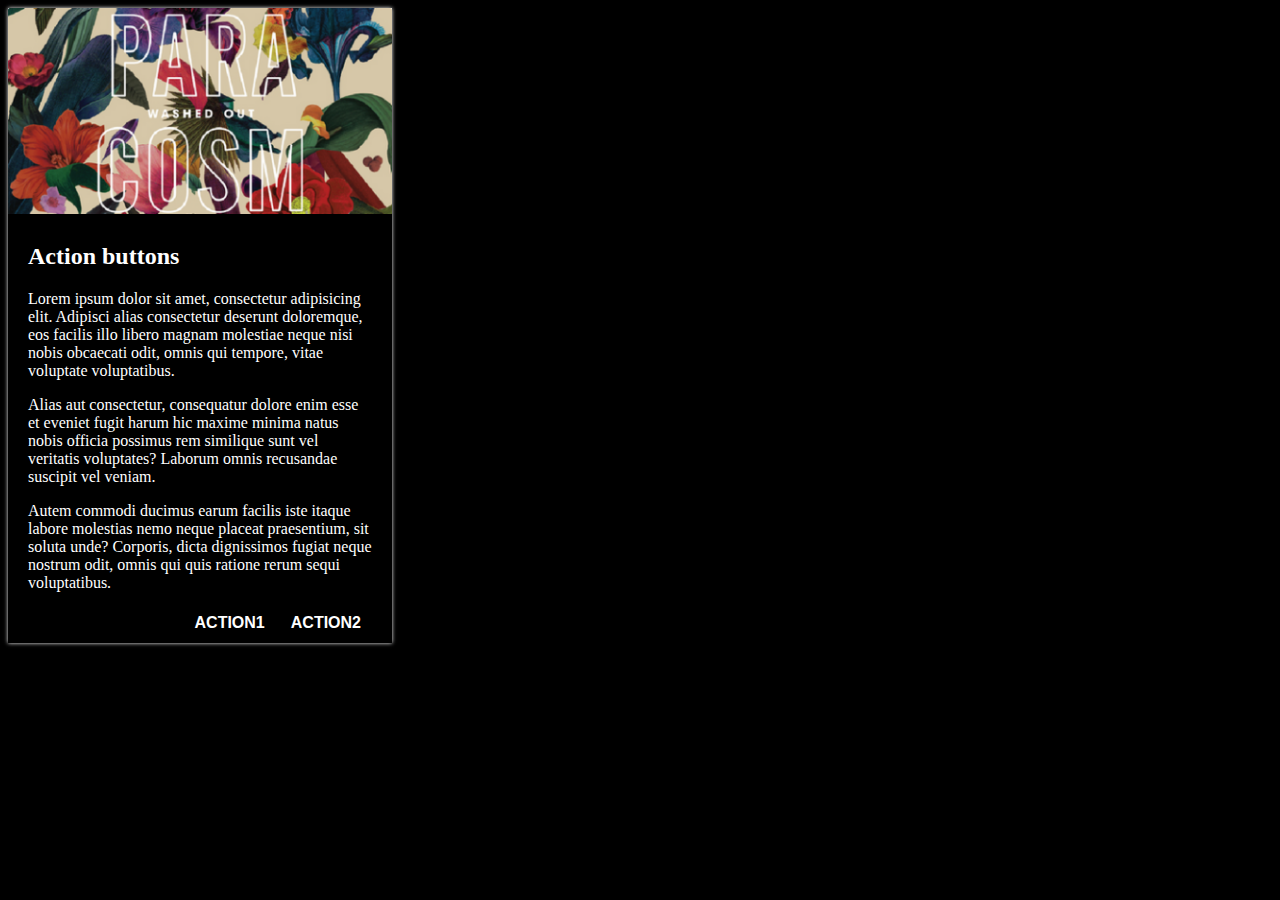
<file: card/index.html>
<!doctype html>
<html lang="en">
<head>
    <meta charset="UTF-8">
    <meta name="viewport"
          content="width=device-width, user-scalable=no, initial-scale=1.0, maximum-scale=1.0, minimum-scale=1.0">
    <meta http-equiv="X-UA-Compatible" content="ie=edge">
    <link rel="stylesheet" href="css/main.css">
    <link rel="stylesheet" href="css/dark.css">
    <title>Document</title>
</head>
<body>
    <div class="card">
        <img src="img/card.png" alt="image"/>
        <div class="wrapper">
            <h2>Action buttons</h2>
            <p>Lorem ipsum dolor sit amet, consectetur adipisicing elit. Adipisci alias consectetur deserunt doloremque,
                eos facilis illo libero magnam molestiae neque nisi nobis obcaecati odit, omnis qui tempore, vitae voluptate
                voluptatibus.
            </p>
            <p>Alias aut consectetur, consequatur dolore enim esse et eveniet fugit harum hic maxime minima natus nobis
                officia possimus rem similique sunt vel veritatis voluptates? Laborum omnis recusandae suscipit vel veniam.
            </p>
            <p>Autem commodi ducimus earum facilis iste itaque labore molestias nemo neque placeat praesentium, sit soluta
                unde? Corporis, dicta dignissimos fugiat neque nostrum odit, omnis qui quis ratione rerum sequi
                voluptatibus.
            </p>

            <div class="btn_wrapper">
                <button class="btn">Action1</button>
                <button class="btn">Action2</button>
            </div>
        </div>

    </div>

</body>
</html>
</file>
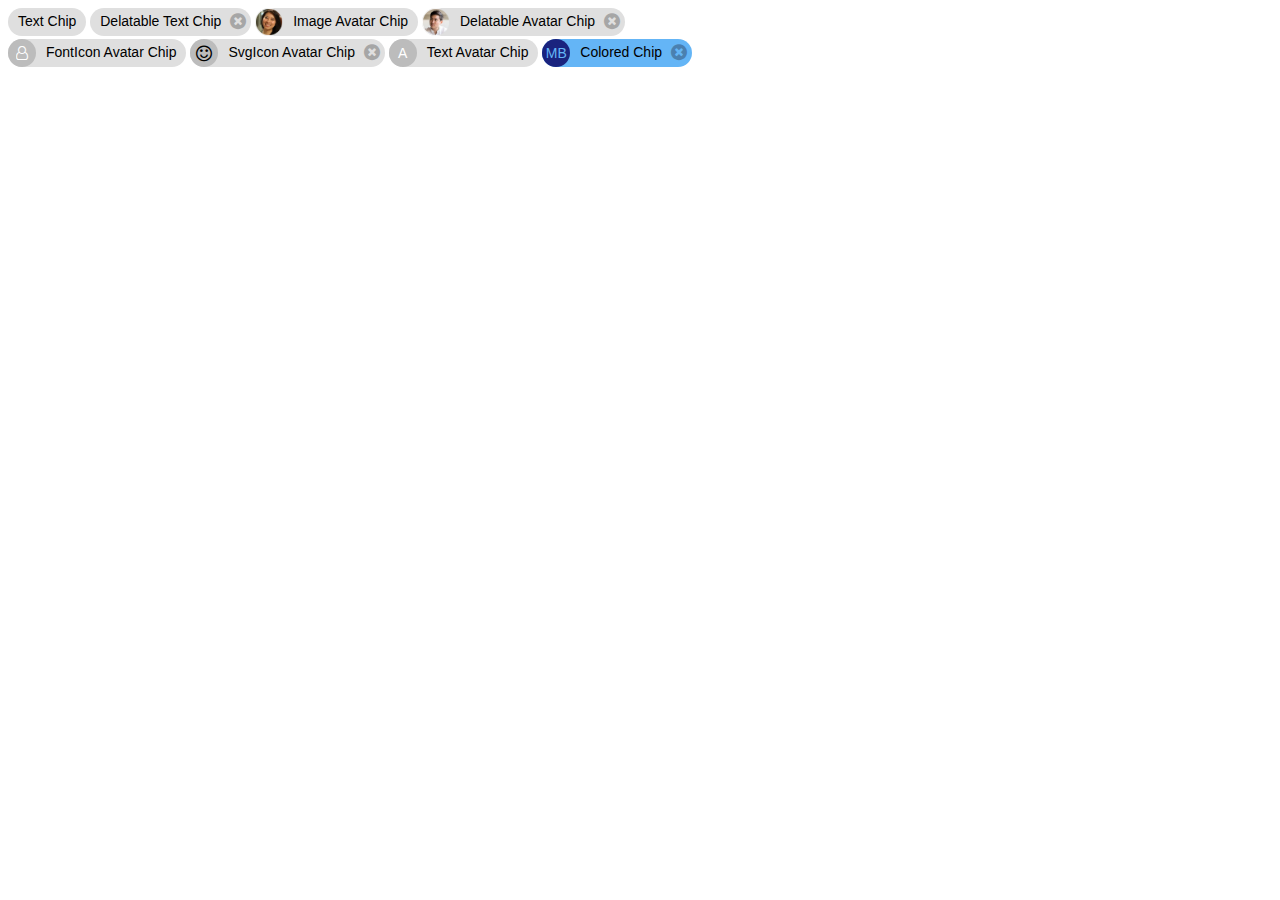
<file: chip/index.html>
<!doctype html>
<html lang="en">
<head>
    <meta charset="UTF-8">
    <meta name="viewport"
          content="width=device-width, user-scalable=no, initial-scale=1.0, maximum-scale=1.0, minimum-scale=1.0">
    <meta http-equiv="X-UA-Compatible" content="ie=edge">
    <link rel="stylesheet" href="font-awesome-4.7.0/css/font-awesome.min.css">
    <link rel="stylesheet" href="css/main.css">
    <!--<link rel="stylesheet" href="css/dark.css">-->
    <title>Document</title>
</head>
<body>
<div class="container">

    <div class="chip">
        <div class="text">
            <span>Text Chip</span>
        </div>
    </div>

    <div class="chip">
        <div class="text">
            <span>Delatable Text Chip</span>
            <i class="fa fa-times-circle fa-lg" aria-hidden="true"></i>
        </div>
    </div>

    <div class="chip">
        <img src="img/img_ava.png" alt="img">
        <div class="text">
            <span>Image Avatar Chip</span>
        </div>
    </div>

    <div class="chip">
        <img src="img/del_ava.png" alt="img">
        <div class="text">
            <span>Delatable Avatar Chip</span>
            <i class="fa fa-times-circle fa-lg" aria-hidden="true"></i>
        </div>
    </div>
    <br>
    <div class="chip">
        <span class="bg_rounded">
            <i class="fa fa-user-o" aria-hidden="true"></i>
        </span>
        <div class="text">
            <span>FontIcon Avatar Chip</span>
        </div>
    </div>

    <div class="chip">
        <span class="bg_rounded ">
            <i class="fa fa-smile-o fa-lg blc" aria-hidden="true"></i>
        </span>
        <div class="text">
            <span>SvgIcon Avatar Chip</span>
            <i class="fa fa-times-circle fa-lg" aria-hidden="true"></i>
        </div>
    </div>

    <div class="chip">
        <span class="bg_rounded">A</span>
        <div class="text">
            <span>Text Avatar Chip</span>
        </div>
    </div>

    <div class="chip colored">
        <span class="bg_rounded ">MB</span>
        <div class="text">
            <span>Colored Chip</span>
            <i class="fa fa-times-circle fa-lg dark_gr_bl" aria-hidden="true"></i>
        </div>
    </div>


    </div>

</body>
</html>
</file>
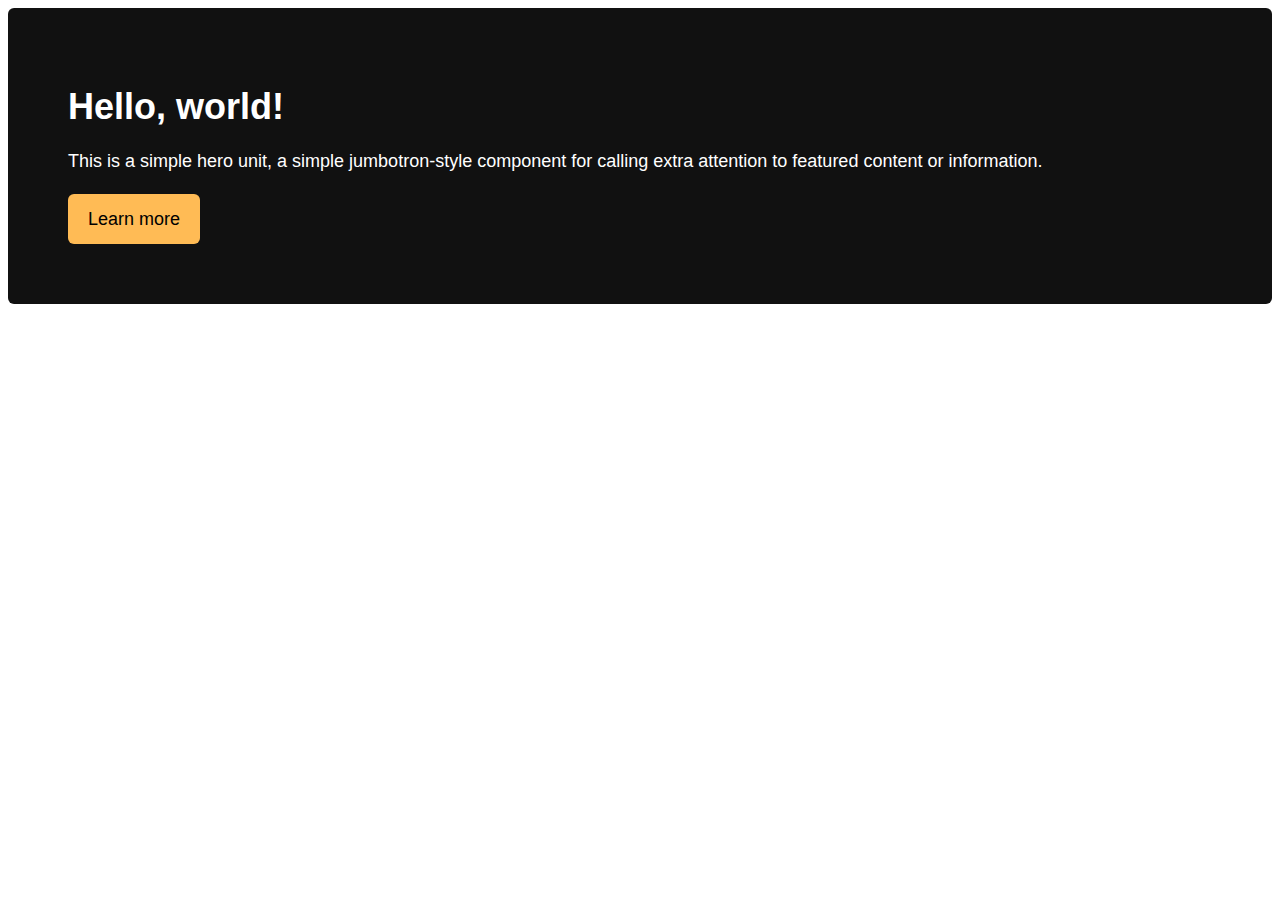
<file: hero/index.html>
<!doctype html>
<html lang="en">
<head>
    <meta charset="UTF-8">
    <meta name="viewport"
          content="width=device-width, user-scalable=no, initial-scale=1.0, maximum-scale=1.0, minimum-scale=1.0">
    <meta http-equiv="X-UA-Compatible" content="ie=edge">
    <link rel="stylesheet" href="css/style.css">
    <link rel="stylesheet" href="css/dark.css">
    <title>Document</title>
</head>
<body>
<div class="hero">
    <h1>Hello, world!</h1>
    <p>This is a simple hero unit, a simple jumbotron-style component for calling extra attention to featured content or information.</p>
    <a class="btn">Learn more</a>
</div>

</body>
</html>
</file>
<file: card/css/main.css>
body {
    font-size: 16px;
    font-family: Open Sans,  Tahoma;
}
img {
    width: 100%;
}

.card {
    box-shadow: 0 0 4px #808080;
    width: 30vw;
}


.wrapper {
    padding: 5px 20px;
}

.wrapper::after {
    content: "";
    display: block;
    clear: both;
}
.btn_wrapper {
    float: right;
}

.btn {
    text-transform: uppercase;
    margin: 5px;
    border: none;
    background-color: white;
    font-weight: 700;
    font-size: 16px;
}
</file>
<file: card/css/dark.css>
body {
    background-color: #000;
    color: #fff;
}

.card {
    box-shadow: 0 0 4px #fff;
}

.btn {
    color: #fff;
    background-color: #000;
}
</file>
<file: chip/css/main.css>
* {
    font-family: sans-serif;
    font-size: 14px;
}

.chip {
    background-color: #DFDFDF;
    display: inline-block;
    border-radius: 28px;
    height: 28px;
    /*padding: 0;*/
    /*margin: 5px;*/
}

.bg_rounded {
    display: inline-block;
    border-radius: 50%;
    width: 28px;
    height: 28px;
    background-color: #BCBCBC;
    color: #fff;
    text-align: center;
    line-height: 28px;
    /*font-size: 16px;*/
    font-weight: 300;
}

.text i {
    color: #A6A6A6;
}

.blc {
    color: #000;
}

.colored {
    background-color: #64B5F6;
}
.colored > span {
    background-color: #1A237E;
    color: #64B5F6;
}
.colored i {
    color: #4a80b0;
}
.chip img {
    border-radius: 50%;
    width: 28px;
    height: 28px;
}

.text {
    float: right;
    margin: 5px;
}

.text span {
    padding: 0 5px;
}
</file>
<file: chip/css/dark.css>
body {
    background-color: #000;
}

.chip {
    background-color: #FDFDFD;
}

.bg_rounded {
    background-color: #434343;
}

.text i {
    color: #6F6F6F;
}
</file>
<file: hero/css/style.css>
* {
    font-family: Helvetica, sans-serif;
}
.hero {
    padding: 60px;
    font-size: 18px;
    font-weight: 200;
    line-height: 30px;
    background-color: #eeeeee;
    border-radius: 6px;
    margin-bottom: 6px;
}

.btn {
    text-decoration: none;
    background-color: #0044cc;
    color: #fff;
    padding: 10px 20px;
    border-radius: 6px;
    display: inline-block;
    cursor: pointer;
}
</file>
<file: hero/css/dark.css>
.hero {
    background-color: #111111;
    color: #fff;
}

.btn {
    background-color: #ffbb55;
    color: #000;
}
</file>
